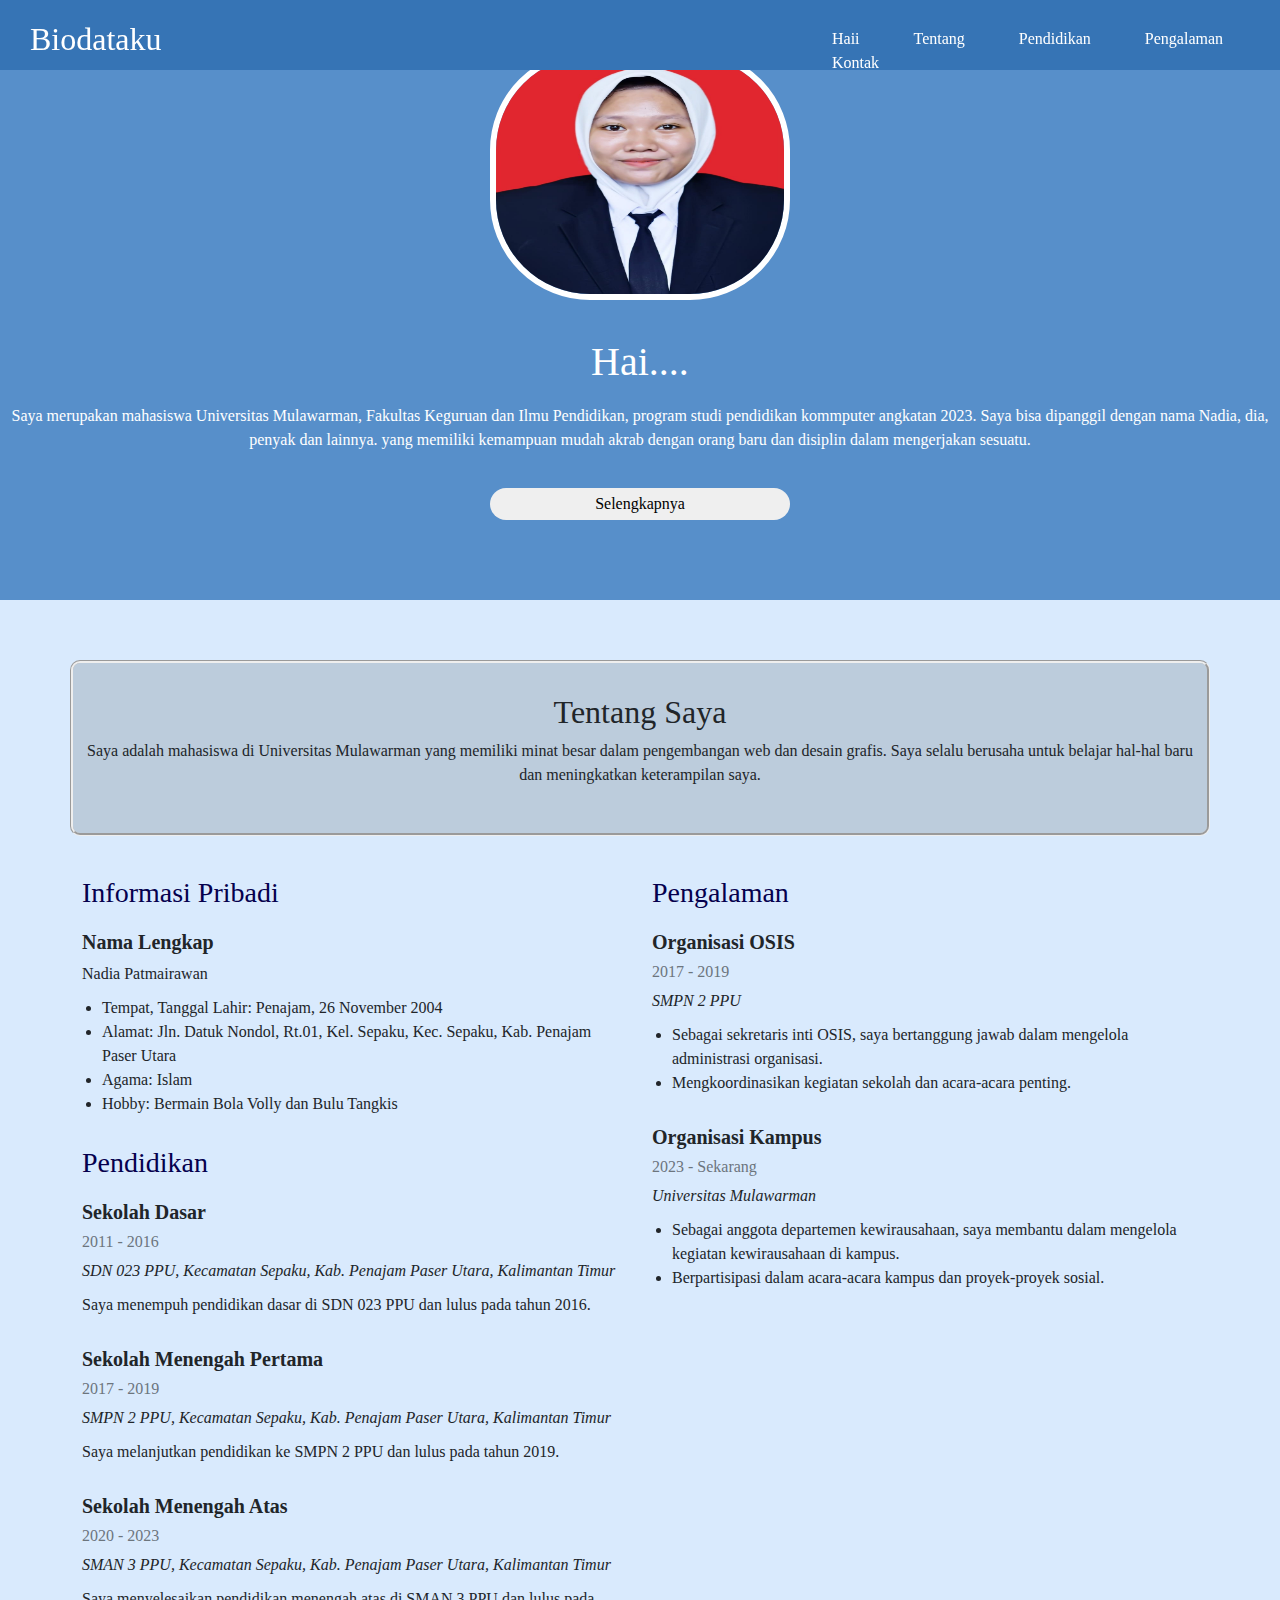
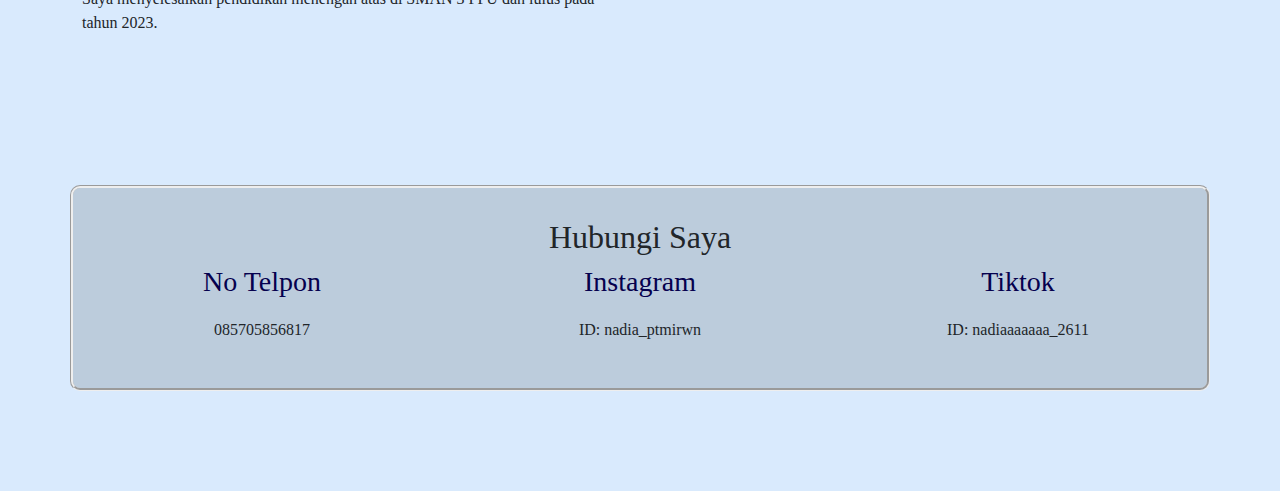
<file: Tugas 3 terbaru/index.html>
<!DOCTYPE html>
<html lang="en">
<head>
    <meta charset="UTF-8">
    <meta name="viewport" content="width=device-width, initial-scale=1.0">
    <title>CV Nadia Patmairawan</title>
    <link rel="stylesheet" href="style.css">
    <link href="https://cdn.jsdelivr.net/npm/bootstrap@5.3.3/dist/css/bootstrap.min.css" rel="stylesheet" integrity="sha384-QWTKZyjpPEjISv5WaRU9OFeRpok6YctnYmDr5pNlyT2bRjXh0JMhjY6hW+ALEwIH" crossorigin="anonymous">
</head>
<body>
<!-- Navigasi -->
<div>
    <div class="navigasi">
    <div class="logo">
        <h2>Biodataku</h2>
    </div>

    <div class="menu">
        <ul>
            <li><a href="">Haii</a></li>
            <li><a href="">Tentang</a></li>
            <li><a href="">Pendidikan</a></li>
            <li><a href="">Pengalaman</a></li>
            <li><a href="">Kontak</a></li>
            
        </ul>
    </div>
</div>  
<!-- Banner -->
<div class="banner">
    <img src="foto/profil.jpg" alt=""width="300">
    <h1>Hai....<span></span></h1>
    <p>Saya merupakan mahasiswa Universitas Mulawarman, Fakultas Keguruan dan Ilmu Pendidikan, 
        program studi pendidikan kommputer angkatan 2023. Saya bisa dipanggil dengan nama Nadia, dia, penyak dan lainnya. 
        yang memiliki kemampuan mudah akrab dengan orang baru dan disiplin dalam mengerjakan sesuatu.</p>

    <a href=""><button>Selengkapnya</button></a>
</div>

<!-- Tentang Saya -->
<section id="biodata" class="resume-section">
    <div class="container section-title">
        <h2>Tentang Saya</h2>
        <p>
            Saya adalah mahasiswa di Universitas Mulawarman yang memiliki minat besar dalam pengembangan web dan desain grafis. 
            Saya selalu berusaha untuk belajar hal-hal baru dan meningkatkan keterampilan saya.
        </p>
    </div>

    <div class="container">
        <div class="row">
            <div class="col-lg-6">
                <h3 class="resume-title">Informasi Pribadi</h3>
                <div class="resume-item pb-0">
                    <h4>Nama Lengkap</h4>
                    <p>Nadia Patmairawan</p>
                    <ul>
                        <li>Tempat, Tanggal Lahir: Penajam, 26 November 2004</li>
                        <li>Alamat: Jln. Datuk Nondol, Rt.01, Kel. Sepaku, Kec. Sepaku, Kab. Penajam Paser Utara</li>
                        <li>Agama: Islam</li>
                        <li>Hobby: Bermain Bola Volly dan Bulu Tangkis</li>
                    </ul>
                </div>

                <h3 class="resume-title">Pendidikan</h3>
                <div class="resume-item">
                    <h4>Sekolah Dasar</h4>
                    <h5>2011 - 2016</h5>
                    <p><em>SDN 023 PPU, Kecamatan Sepaku, Kab. Penajam Paser Utara, Kalimantan Timur</em></p>
                    <p>
                        Saya menempuh pendidikan dasar di SDN 023 PPU dan lulus pada tahun 2016.
                    </p>
                </div>

                <div class="resume-item">
                    <h4>Sekolah Menengah Pertama</h4>
                    <h5>2017 - 2019</h5>
                    <p><em>SMPN 2 PPU, Kecamatan Sepaku, Kab. Penajam Paser Utara, Kalimantan Timur</em></p>
                    <p>
                        Saya melanjutkan pendidikan ke SMPN 2 PPU dan lulus pada tahun 2019.
                    </p>
                </div>

                <div class="resume-item">
                    <h4>Sekolah Menengah Atas</h4>
                    <h5>2020 - 2023</h5>
                    <p><em>SMAN 3 PPU, Kecamatan Sepaku, Kab. Penajam Paser Utara, Kalimantan Timur</em></p>
                    <p>
                        Saya menyelesaikan pendidikan menengah atas di SMAN 3 PPU dan lulus pada tahun 2023.
                    </p>
                </div>
            </div>

            <div class="col-lg-6">
                <h3 class="resume-title">Pengalaman</h3>
                <div class="resume-item">
                    <h4>Organisasi OSIS</h4>
                    <h5>2017 - 2019</h5>
                    <p><em>SMPN 2 PPU</em></p>
                    <ul>
                        <li>Sebagai sekretaris inti OSIS, saya bertanggung jawab dalam mengelola administrasi organisasi.</li>
                        <li>Mengkoordinasikan kegiatan sekolah dan acara-acara penting.</li>
                    </ul>
                </div>

                <div class="resume-item">
                    <h4>Organisasi Kampus</h4>
                    <h5>2023 - Sekarang</h5>
                    <p><em>Universitas Mulawarman</em></p>
                    <ul>
                        <li>Sebagai anggota departemen kewirausahaan, saya membantu dalam mengelola kegiatan kewirausahaan di kampus.</li>
                        <li>Berpartisipasi dalam acara-acara kampus dan proyek-proyek sosial.</li>
                    </ul>
                </div>
            </div>
        </div>
    </div>
</section>

<!-- Kontak -->
<section class="resume-section">
    <div class="container section-title">
        <h2>Hubungi Saya</h2>
        <div class="row">
            <div class="col-md-4">
                <h3 class="resume-title">No Telpon</h3>
                <p>085705856817</p>
            </div>
            <div class="col-md-4">
                <h3 class="resume-title">Instagram</h3>
                <p>ID: nadia_ptmirwn</p>
            </div>
            <div class="col-md-4">
                <h3 class="resume-title">Tiktok</h3>
                <p>ID: nadiaaaaaaa_2611</p>
            </div>
        </div>
    </div>
</section>

    <!-- Bootstrap JS -->
    <script src="https://cdn.jsdelivr.net/npm/bootstrap@5.3.3/dist/js/bootstrap.bundle.min.js" integrity="sha384-YvpcrYf0tY3lHB60NNkmXc5s9fDVZLESaAA55NDzOxhy9GkcIdslK1eN7N6jIeHz" crossorigin="anonymous"></script>

    

</body>
</html>
</file>
<file: Tugas 3 terbaru/style.css>
*{
    margin: 0;
    padding: 0;
    font-family: verdanaa;
    
}

.navigasi {
    background-color: rgb(54, 116, 181);
    width: 100%;
    height: 70px;
    color: white;
    position: fixed;
}

.logo {
    float: left;
    padding-top: 20px;
    padding-bottom: 10px;
    padding-left: 30px;
}

.menu {
    margin-left: 800px;
    padding-top: 27px;
}

.menu ul li{
    list-style: none;
    display: inline-block;
    margin-right: 50px;
}

.menu ul li a{
    text-decoration: none;
    color: white;
}

.menu ul li a:hover {
    color: rgb(87, 143, 202);
    font-style: italic;
}

.banner {
    background-color: rgb(87, 143, 202);
    height: 600px;
    text-align: center;
    color: white;
}

.banner img {
    border-radius: 100px;
    height: 250px;
    border: 6px solid white;
    margin-top: 50px;
}

.banner h1 {
    margin-top: 10px;
    margin-bottom: 10px;
}

.banner button {
    margin-top: 20px;
    padding: 4px;
    width: 300px;
    border-radius: 50px;
    border: none;
}

.banner button:hover {
    background-color: rgb(54, 116, 181);
    border: 1px solid white;
    color: white;
}

h1 span:before {
    content: '';
    animation: gerak infinite 8s ease;
    transform: translateY(-50%);
    color: rgb(161, 227, 249);
    font-size: 70px;
}

@keyframes gerak {
    0%{
        content: 'Selamat Datang';
    }
    50%{
        content: 'Saya Nadia Patmairawan';
    }
    100%{
        content: 'Terima Kasih Sudah Mampir!';
    }
}


body {
    font-family: 'Arial', sans-serif;
    line-height: 1.6;
}


.resume-section {
    padding: 60px 0;
    background-color: rgb(217, 234, 253);

}


.section-title {
    text-align: center;
    margin-bottom: 40px;
    background-color: rgb(188, 204, 220);
    padding: 30px;
    border-radius: 10px;
    border-style: groove;


}


.resume-title {
    color: #05004e;
    margin-bottom: 20px;
}


.resume-item {
    margin-bottom: 30px;
}


.resume-item h4 {
    font-size: 1.25rem;
    font-weight: 600;
}


.resume-item h5 {
    font-size: 1rem;
    color: #6c757d;
}


.resume-item p {
    margin-bottom: 10px;
}


.resume-item ul {
    padding-left: 20px;
}


.resume-item ul li {
    list-style-type: disc;
}
</file>
